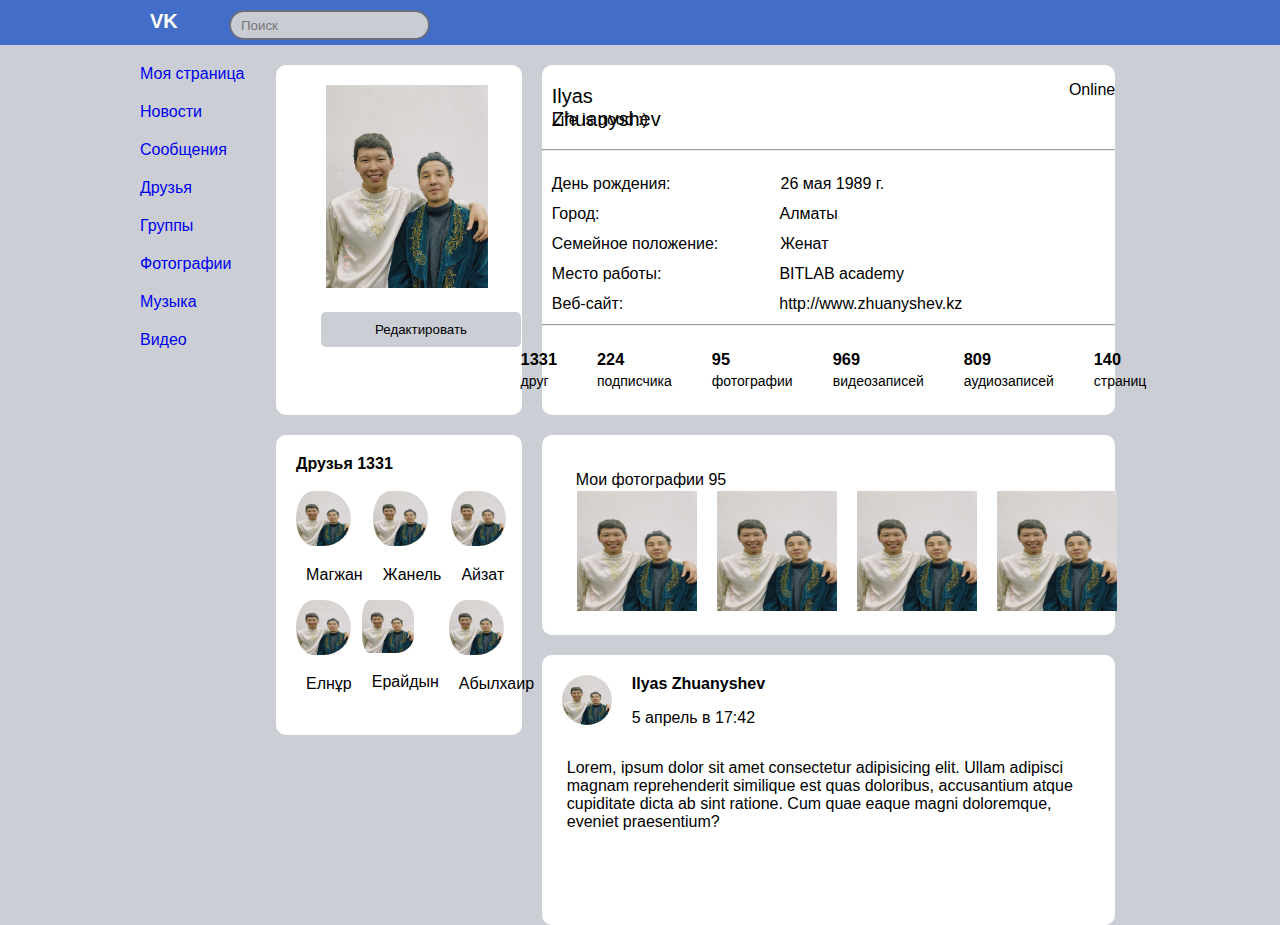
<file: index.html>
<!DOCTYPE html>
<html lang="en">
<head>
    <meta charset="UTF-8">
    <title>SprintTask2</title>
    <link rel="stylesheet" href="style.css">
</head>
<body>
<div>
    <div class="navbar">
        <div class="logo" style="margin-left: 140px; width:70%">
            <div class="logoButton">
                <strong>VK</strong>
            </div>
        </div>
        <div  style="margin-right: 840px">
            <input class="search" placeholder="Поиск" type="search">
        </div>
    </div>
    <div class="main">
        <div class="menu">
            <div class="menuItem">
                <a href="#" class="a1">Моя страница</a>
            </div>
            <div class="menuItem">
                <a href="#" class="a1">Новости</a>
            </div>
            <div class="menuItem">
                <a href="#" class="a1">Сообщения</a>
            </div>
            <div class="menuItem">
                <a href="index1.html" class="a1">Друзья</a>
            </div>
            <div class="menuItem">
                <a href="#" class="a1">Группы</a>
            </div>
            <div class="menuItem">
                <a href="#" class="a1">Фотографии</a>
            </div>
            <div class="menuItem">
                <a href="#" class="a1">Музыка</a>
            </div>
            <div class="menuItem">
                <a href="#" class="a1">Видео</a>
            </div>
        </div>
        <div class="content">
            <div class="mainContent">
                <div class="leftContent">
                    <div class="profile">
                        <div class="ava">
                            <img style="height: 50%; width: 110%; padding-right: 30px; padding-left: 30px;" src="alibek.jpg">
                        </div>
                        <div class="edit" >
                            <button class="but1" >Редактировать </button>
                        </div>
                    </div>
                    <div class="friends">
                        <div style="padding-left:20px">
                            <strong>Друзья 1331</strong>
                        </div>
                        <br>
                        <div style="display:flex; padding-left:10px">
                            <div>
                                <img style="border-radius: 30px; padding-left: 10px;" width="55" height="55" src="alibek.jpg">
                                <p  style="padding-left:20px">Магжан</p>
                            </div>
                            <div>
                                <img style="border-radius: 30px;padding-left: 10px;" width="55" height="55" src="alibek.jpg">
                                <p style="padding-left:20px">Жанель</p>
                            </div>
                            <div>
                                <img style="border-radius: 30px;padding-left: 10px;" width="55" height="55" src="alibek.jpg">
                                <p style="padding-left:20px">Айзат</p>
                            </div>
                        </div>
                        <div style="display:flex; padding-left:10px">
                            <div>
                                <img style="border-radius: 30px; padding-left: 10px;" width="55" height="55" src="alibek.jpg">
                                <p style="padding-left:20px">Елнұр</p></div>
                            <div>
                                <img style="border-radius: 18px;padding-left: 10px;" width="52" height="53" src="alibek.jpg">
                                <p style="padding-left:20px">Ерайдын</p></div>
                            <div>
                                <img style="border-radius: 30px;padding-left: 10px;" width="55" height="55" src="alibek.jpg">
                                <p style="padding-left:20px">Абылхаир</p>
                            </div>
                        </div>
                    </div>
                </div>
                <div class="rightContent">
                    <div>
                        <div class="person">
                            <div class="personNS" style="display: flex; height: 30px;">
                                <div style="height: 20px; padding-left: 10px;">
                                    <p style="font-size: 20px;">Ilyas Zhuanyshev</p>
                                </div>
                                <div style="margin-left:380px">
                                    <p style="text-align: right;">Online</p>
                                </div>
                            </div>
                            <div style="margin-bottom: 20px; padding-left: 10px;">
                                <p>Life is good :)</p>
                            </div>
                            <hr >
                            <div class="personInfo" style="margin-bottom:25px">
                                <div class="info">
                                    <div>
                                        <p>День рождения:</p>
                                    </div>
                                    <div style="margin-left:110px">
                                        <p>26 мая 1989 г.</p>
                                    </div>
                                </div>
                                <div class="info">
                                    <div>
                                        <p>Город:</p>
                                    </div>
                                    <div style="margin-left:180px">
                                        <p>Алматы</p>
                                    </div>
                                </div>
                                <div class="info">
                                    <div>
                                        <p>Семейное положение:</p>
                                    </div>
                                    <div style="margin-left:62px">
                                        <p>Женат</p>
                                    </div>
                                </div>
                                <div class="info">
                                    <div><p>Место работы:</p></div>
                                    <div style="margin-left:118px"><p>BITLAB academy</p></div>
                                </div>
                                <div class="info">
                                    <div><p>Веб-сайт:</p></div>
                                    <div style="margin-left:156px">
                                        <p>http://www.zhuanyshev.kz</p>
                                    </div>
                                </div>
                            </div>
                            <hr>
                            <div class="personStatic">
                                <div class="item">
                                    <div style="height:9px"><h3>1331</h3></div>
                                    <div><p>друг</p></div></div>
                                <div class="item">
                                    <div style="height:9px"><h3>224</h3></div>
                                    <div><p>подписчика</p></div></div>
                                <div class="item"><div style="height:9px">
                                    <h3>95</h3></div>
                                    <div><p>фотографии</p></div></div>
                                <div class="item">
                                    <div style="height:9px"><h3>969</h3></div>
                                    <div><p>видеозаписей</p></div></div>
                                <div class="item">
                                    <div style="height:9px"><h3>809</h3></div>
                                    <div><p>аудиозаписей</p></div></div>
                                <div class="item">
                                    <div style="height:9px"><h3>140</h3></div>
                                    <div><p>страниц</p></div></div>
                            </div>
                        </div>
                        <div class="images">
                            <div style="height:25px; padding-left: 34px;margin-bottom: -5px;">
                                <p>Мои фотографии 95</p>
                            </div>
                            <div class="imgItems">
                                <div style="padding-left:20px">
                                    <img width="120" height="120" src="alibek.jpg"></div>
                                <div style="padding-left:20px"><img width="120" height="120" src="alibek.jpg"></div>
                                <div style="padding-left:20px"><img width="120" height="120" src="alibek.jpg"></div>
                                <div style="padding-left:20px"><img width="120" height="120" src="alibek.jpg"></div>
                            </div>
                        </div>
                        <div class="posts">
                            <div style="display:flex; padding-left:20px">
                                <div> <img style="border-radius: 30px;" width="50" height="50" src="alibek.jpg"></div>

                                <div style="padding-left:20px">
                                    <strong>Ilyas Zhuanyshev</strong>
                                    <p>5 апрель в 17:42</p>
                                </div>
                            </div>
                            <div style="margin-left: 15px">
                                <p style="margin-bottom: 40px; margin-left: 10px; margin-right: 10px">Lorem, ipsum dolor sit amet consectetur adipisicing elit. Ullam adipisci magnam reprehenderit similique est quas doloribus, accusantium atque cupiditate dicta ab sint ratione. Cum quae eaque magni doloremque, eveniet praesentium?
                                </p></div>
                        </div>
                    </div>
                </div>
            </div>
        </div>
    </div>
</div>
</body>
</html>
</file>
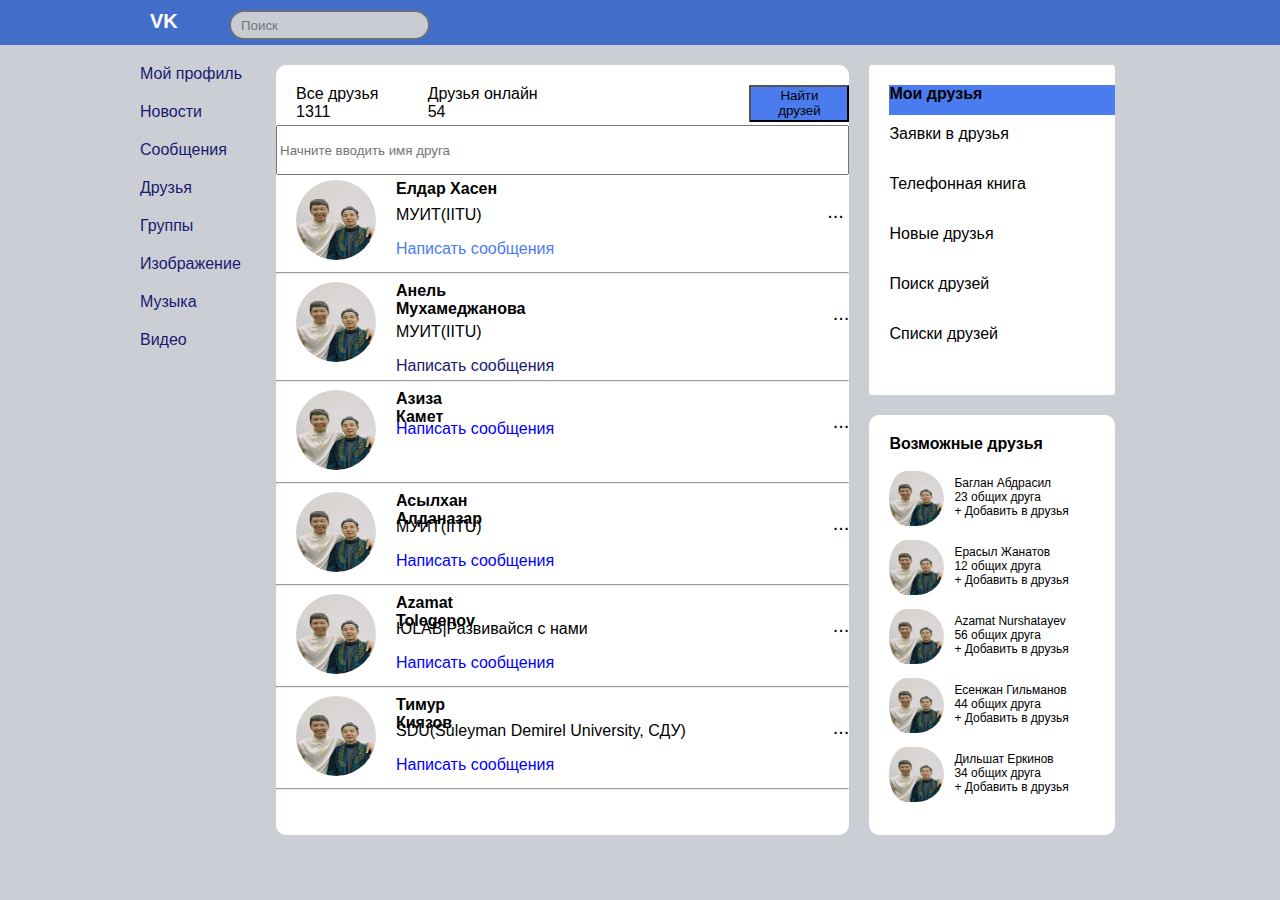
<file: index1.html>
<!DOCTYPE html>
<html lang="en">
<head>
    <meta charset="UTF-8">
    <title>SprintTask2</title>
  <link rel="stylesheet" href="style1.css">
</head>
<body>
<div >
  <div class="navbar">
    <div class="logo" style="margin-left: 140px; width:70%">
      <a href="#" class="logoButton">
        <strong>VK</strong>
      </a>
    </div>
    <div  style="margin-right: 840px">
      <input class="search" placeholder="Поиск" type="search" name="">
    </div>
  </div>
  <div class="main">
    <div class="menu">
      <div class="menuItem">
        <a href="index1.html" class="a1">Мой профиль</a>
      </div>
      <div class="menuItem">
        <a href="#" class="a1">Новости</a>
      </div>
      <div class="menuItem">
        <a href="#" class="a1">Сообщения</a>
      </div>
      <div class="menuItem">
        <a href="#" class="a1">Друзья</a>
      </div>
      <div class="menuItem">
        <a href="#" class="a1">Группы</a>
      </div>
      <div class="menuItem">
        <a href="#" class="a1">Изображение</a>
      </div>
      <div class="menuItem">
        <a href="#" class="a1">Музыка</a>
      </div>
      <div class="menuItem">
        <a href="#" class="a1">Видео</a>
      </div>
    </div>
    <div class="content">
      <div class="mainContent">
        <div class="leftContent">
          <div class="profile">
            <div style="padding-top: 20px;">
              <div class="profItem1">Мои друзья</div>
              <div class="profItem">Заявки в друзья</div>
              <div class="profItem">Телефонная книга</div>
              <div class="profItem">Новые друзья</div>
              <div class="profItem">Поиск друзей</div>
              <div class="profItem">Списки друзей</div>
            </div>
          </div>
          <div class="friends">
            <div style="padding-left:20px"><strong>Возможные друзья</strong></div>
            <br>
            <div style="display:flex; padding-left:10px">
              <div>
                <img style="border-radius: 65px; padding-left: 10px;" width="55" height="55" src="alibek.jpg">
              </div>
              <div style="font-size: 12px; margin-left: 10px; margin-top: 5px">
                Баглан Абдрасил <br>
                23 общих друга<br>
                + Добавить в друзья
              </div>
            </div>
            <div style="display:flex; padding-left:10px; margin-top: 10px">
              <div>
                <img style="border-radius: 65px; padding-left: 10px;" width="55" height="55" src="alibek.jpg">
              </div>
              <div style="font-size: 12px; margin-left: 10px; margin-top: 5px">
                Ерасыл Жанатов <br>
                12 общих друга<br>
                + Добавить в друзья
              </div>
            </div>
            <div style="display:flex; padding-left:10px; margin-top: 10px">
              <div>
                <img style="border-radius: 65px; padding-left: 10px;" width="55" height="55" src="alibek.jpg">
              </div>
              <div style="font-size: 12px; margin-left: 10px; margin-top: 5px">
                Azamat Nurshatayev <br>
                56 общих друга<br>
                + Добавить в друзья
              </div>
            </div>
            <div style="display:flex; padding-left:10px; margin-top: 10px">
              <div>
                <img style="border-radius: 65px; padding-left: 10px;" width="55" height="55" src="alibek.jpg">
              </div>
              <div style="font-size: 12px; margin-left: 10px; margin-top: 5px">
                Есенжан Гильманов <br>
                44 общих друга<br>
                + Добавить в друзья
              </div>
            </div>
            <div style="display:flex; padding-left:10px; margin-top: 10px">
              <div>
                <img style="border-radius: 65px; padding-left: 10px;" width="55" height="55" src="alibek.jpg">
              </div>
              <div style="font-size: 12px; margin-left: 10px; margin-top: 5px">
                Дильшат Еркинов <br>
                34 общих друга<br>
                + Добавить в друзья
              </div>
            </div>
          </div>
        </div>
        <div class="rightContent">
          <div>
            <div class="posts">
              <div style="display:flex;">
                <div style="margin-left:20px">Все друзья 1311</div>
                <div style="margin-left:20px">Друзья онлайн 54</div>
                <div style="margin-left: 200px; height:40px">
                  <button style="background-color: #4B7CEF; width:100px;height:37px; padding-bottom: 10px">Найти друзей</button>
                </div>
              </div>
              <div ><input style="height: 50px; width: 100%;" type="search" placeholder="Начните вводить имя друга"></div>
              <div style="display:flex; padding-left:20px;padding-top:5px;">
                <div>
                  <img style="border-radius: 50px;" width="80" height="80" src="alibek.jpg">
                </div>
                <div style="padding-left:20px; height: 30px;">
                  <div style="display:flex; height:10px">
                    <strong>Елдар Хасен</strong>
                    <p style="margin-left:330px; font-size:20px;">...</p>
                  </div>
                  <p>МУИТ(IITU)</p>
                  <div style="height: 10px">
                    <a style="color: #4B7CEF;" class="sslka">Написать сообщения</a>
                  </div>
                </div>
              </div>
              <hr>
              <div style="display:flex; padding-left:20px;">
                <div > <img style="border-radius: 50px;" width="80" height="80" src="alibek.jpg">

                </div>
                <div style="padding-left:20px; height: 90px;">
                  <div style="display:flex; height: 25px">
                    <strong>Анель Мухамеджанова</strong>
                    <p style="margin-left:256px; font-size:20px;">...</p></div>
                  <p>МУИТ(IITU)</p>
                  <div style="height: 10px">
                    <a href="" class="a1">Написать сообщения</a>
                  </div>
                </div>
              </div>
              <hr>
              <div style="display:flex; padding-left:20px;">
                <div > <img style="border-radius: 50px;" width="80" height="80" src="alibek.jpg">

                </div>
                <div style="padding-left:20px; height: 30px;">
                  <div style="display:flex; height:10px">
                    <strong >Азиза Камет</strong>
                    <p style="margin-left:342px; font-size:20px;">...</p></div>
                  <div style="height: 10px; margin-top: 20px">
                    <a class="sslka">Написать сообщения</a>
                  </div>
                </div>
              </div>
              <hr>
              <div style="display:flex; padding-left:20px;">
                <div > <img style="border-radius: 50px;" width="80" height="80" src="alibek.jpg">

                </div>
                <div style="padding-left:20px; height: 30px;">
                  <div style="display:flex; height:10px">
                    <strong>Асылхан Алданазар</strong>
                    <p style="margin-left:279px; font-size:20px;">...</p></div>
                  <p>МУИТ(IITU)</p>
                  <div style="height: 10px">
                    <a href="" class="sslka">Написать сообщения</a>
                  </div>
                </div>
              </div>
              <hr>
              <div style="display:flex; padding-left:20px;">
                <div ><img style="border-radius: 50px;" width="80" height="80" src="alibek.jpg">
                </div>
                <div style="padding-left:20px; height: 30px;">
                  <div style="display:flex; height:10px">
                    <strong>Azamat Tolegenov</strong>
                    <p style="margin-left:300px; font-size:20px;">...</p></div>
                  <p>ЮLAB|Развивайся с нами</p>
                  <div style="height: 10px">
                    <a href="" class="sslka">Написать сообщения</a>
                  </div>
                </div>
              </div>
              <hr>
              <div style="display:flex; padding-left:20px;">
                <div>
                  <img style="border-radius: 50px;" width="80" height="80" src="alibek.jpg">

                </div>
                <div style="padding-left:20px; height: 30px;">
                  <div style="display:flex; height:10px">
                    <strong>Тимур Киязов</strong>
                    <p style="margin-left:330px; font-size:20px;">...</p></div>
                  <p>SDU(Suleyman Demirel University, СДУ)</p>
                  <div style="height: 10px">
                    <a class="sslka">Написать сообщения</a>
                  </div>
                </div>
              </div>
              <hr>
            </div>
          </div>
        </div>
      </div>
    </div>
  </div>
</div>
</body>
</html>
</file>
<file: style.css>
body{
    margin: 0px;
    font-family: Arial;
    background-color: #CBCFD5;
}
.main {
    padding-top: 20px;
    display: grid;
    grid-template-rows: 60px 1fr;
    grid-template-columns: 20% 80%;
    grid-gap: 20px;
    grid-template-areas:"m n";
}

.navbar{
    height: 25px;
    padding: 10px;
    background-color: #426DC8;
    display: flex;
}
.logo{
    width: 40%;
}

.menu{
    grid-area: m;
    background-color: #CBCFD5;

}
.logoButton{
    color: white;
    text-decoration: none;
    font-size: 20px;
}


.content{
    background-color: #CBCFD5;
    grid-area: n;
    width: 80%;
    border-radius: 10px;
    height: 800px;
}
.search{
    padding-bottom: 10px;
    height: 30px;
    background-color: #C9CCD3 ;
    border: 2px solid #676F80;
    border-radius: 20px;
    padding: 10px;
}
.mainContent{
    background-color:  #CBCFD5;
    display: grid;
    grid-template-rows: 60px 1fr;
    grid-template-columns: 30% 70%;
    grid-gap: 20px;
    grid-template-areas:"left right";
}
.leftContent{
    background-color: #CBCFD5;
    grid-area: left;
    border-radius: 10px;
    height: 100%;
}
.rightContent{
    background-color:  #CBCFD5;
    grid-area: right;
    border-radius: 10px;
    height: 100%;
}

.profile{
    margin-bottom: 20px;
    background-color: white;
    border-radius: 10px;
    height: 350px;
}
.friends{
    height: 280px;
    border-radius: 10px;
    padding-top: 20px;
    background-color: white;
}
.person{
    margin-bottom: 20px;
    background-color: white;
    border-radius: 10px;
    height: 350px;
}
.personStatic{
    margin-left: -30px;
    display:flex;
    height: 90px;
    font-size: 14px;
    justify-content: center;

}
.images{
    height: 180px;
    border-radius: 10px;
    padding-top: 20px;
    background-color: white;
}
.posts{
    margin-top: 20px;
    height: 250px;
    border-radius: 10px;
    padding-top: 20px;
    background-color: white;
}
.but1{
    background-color: #CBCFD5;
    color: black; 
    border: 2px solid #CBCFD5; 
    height: 35px;
	width: 200px;
    margin-left: 45px; 
    margin-bottom: 20px; 
    border-radius: 5px;
}
.ava{
    padding: 20px;
    width: 60%;
}
.info{
    display: flex;
    padding-left: 10px;
    width: 80%;
    height: 20px;
    margin-bottom: 10px;
}
.item{
    height: 20px;
    padding-left: 40px;
}
.menuItem{
    padding-left: 140px;
    padding-bottom: 20px;
    text-decoration: none;
}
.a1{
    text-decoration: none;
}
.imgItems{
    display: flex;
    padding-left: 15px;
    margin-bottom: 30px;
}
</file>
<file: style1.css>
body{
    margin:0px;
    font-family: Arial;
    background-color: #CBCFD5
}
.main {
    padding-top: 20px;
    display: grid;
    grid-template-rows: 60px 1fr;
    grid-template-columns: 20% 80%;
    grid-gap: 20px;
    grid-template-areas:"m n";
}

.navbar{
    height: 25px;
    padding: 10px;
    background-color: #426DC8;
    display: flex;
}
.logo{
    width: 40%;
}

.menu{
    grid-area: m;
    background-color: #CBCFD5;

}
.logoButton{
    color: white;
    text-decoration: none;
    font-size: 20px;
}


.content{
    background-color: #CBCFD5;
    grid-area: n;
    width: 80%;
    border-radius: 10px;
    height: 800px;
}
.search{
    padding-bottom: 10px;
    height: 30px;
    background-color: #C9CCD3 ;
    border: 2px solid #676F80;
    border-radius: 20px;
    padding: 10px;
}
.mainContent{
    background-color:  #CBCFD5;
    display: grid;
    grid-template-rows: 60px 1fr;
    grid-template-columns: 70% 30%;
    grid-gap: 20px;
    grid-template-areas:"right left";
}
.leftContent{
    background-color: #CBCFD5;
    grid-area: left;
    border-radius: 10px;
    height: 100%;
}
.rightContent{
    background-color:  #CBCFD5;
    grid-area: right;
    border-radius: 10px;
    height: 100%;
}

.profile{
    margin-bottom: 20px;
    background-color: white;
    border-radius: 3px;
    height: 330px;
}
.friends{
    height: 400px;
    border-radius: 10px;
    padding-top: 20px;
    background-color: white;
}

.posts{
    padding-left: -5px;
    height: 750px;
    border-radius: 10px;
    padding-top: 20px;
    background-color: white;
}
 button{
    background-color: #4B7CEF;
    width:100px;
    height:29px;
}
.profItem1{
    margin-left: 20px;
    background-color: #4B7CEF;
    height: 30px;
    font-weight: bold;
    margin-bottom: 10px;
    justify-content: center;
}

.item{
    height: 20px;
    padding-left: 40px;
}
.menuItem{
    padding-left: 140px;
    padding-bottom: 20px;
    text-decoration: none;
}
.sslka{
    text-decoration: none;
    color: blue;
}
.a1{
    text-decoration: none;
    color: midnightblue;
}
.profItem{
    height: 50px;
    padding-left: 20px;
}
</file>
